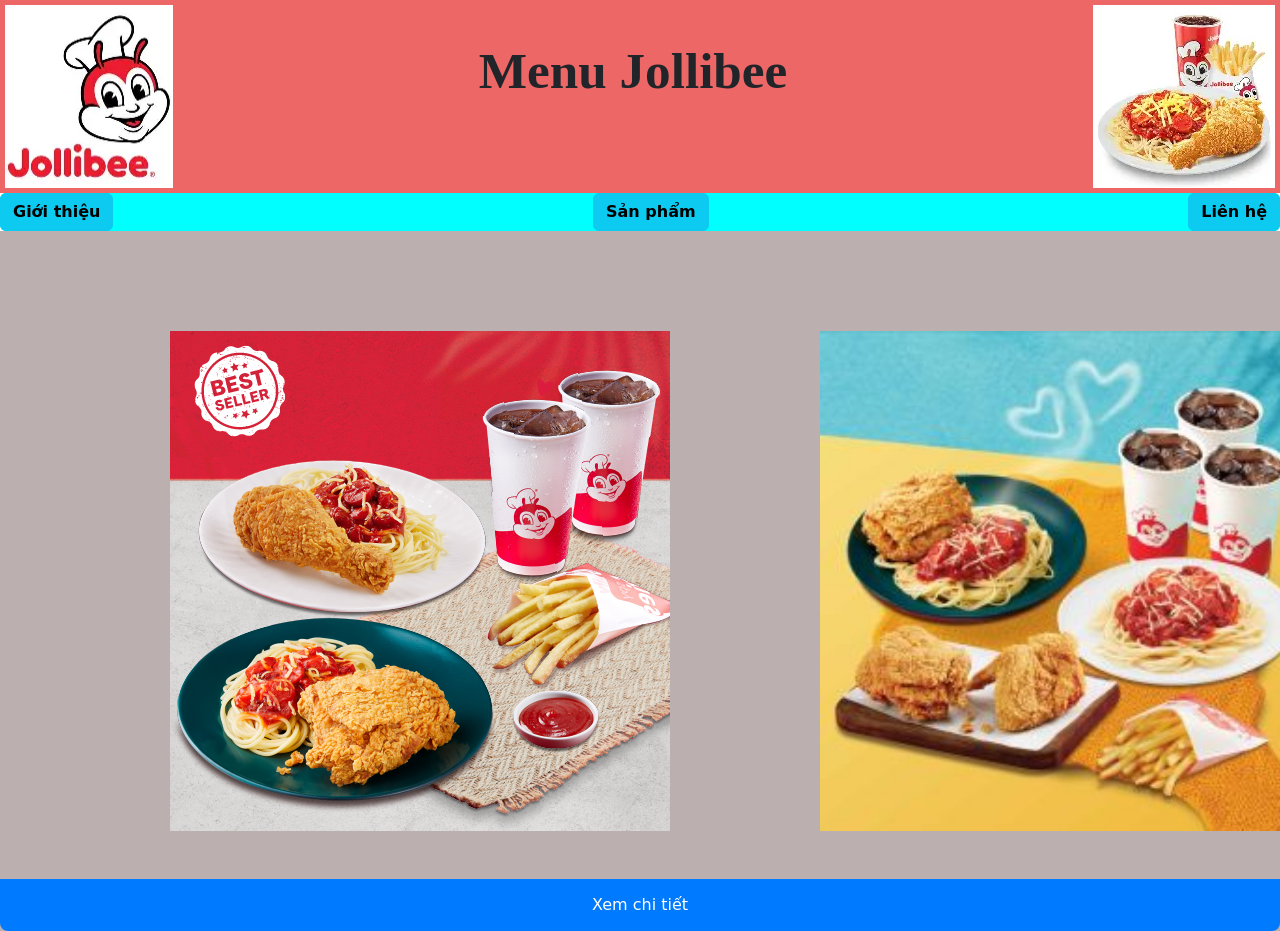
<file: index.html>
<!DOCTYPE HTML>
<html lang="vi">
    <head>
        <title>Trang chủ</title>
        <meta charset="utf-8">
        <link rel="stylesheet" href="css/styleindex.css">
        <!-- Latest compiled and minified CSS -->
        <link href="https://cdn.jsdelivr.net/npm/bootstrap@5.3.8/dist/css/bootstrap.min.css" rel="stylesheet">

        <!-- Latest compiled JavaScript -->
        <script src="https://cdn.jsdelivr.net/npm/bootstrap@5.3.8/dist/js/bootstrap.bundle.min.js"></script>
    </head>
    <body>
        <div id="container">
            <div class="container1">
                <img src="assets/LogoJLB.webp" alt="Logo Jollibee">
                <h1>Menu Jollibee</h1>
                <img src="assets/Sanpham.webp" alt="Sản phẩm BestSeller">
            </div>
            <div class="btn-group">
                <a href="html/gioi-thieu.html"><button type="button" class="btn btn-info fw-bold">Giới thiệu</button></a>
                <a href="html/san-pham.html"><button type="button" class="btn btn-info fw-bold">Sản phẩm</button></a>
                <a><button type="button" class="btn btn-info fw-bold">Liên hệ</button></a>
            </div>
            <div class="container2">
                <div class="Combo">
                    <img style="margin-left:70px;" src="assets/CB145.webp" alt="Combo 145.000">
                    <a href="html/san-pham.html"><button class="btn-bottom">Xem chi tiết</button></a>
                    <img style="margin-top:100px; margin-left:50px; height:500px; width:700;" src="assets/CB185.jpg" alt="Combo 185.000">
                </div>
            </div>
        </div>
    </body>
</html>
</file>
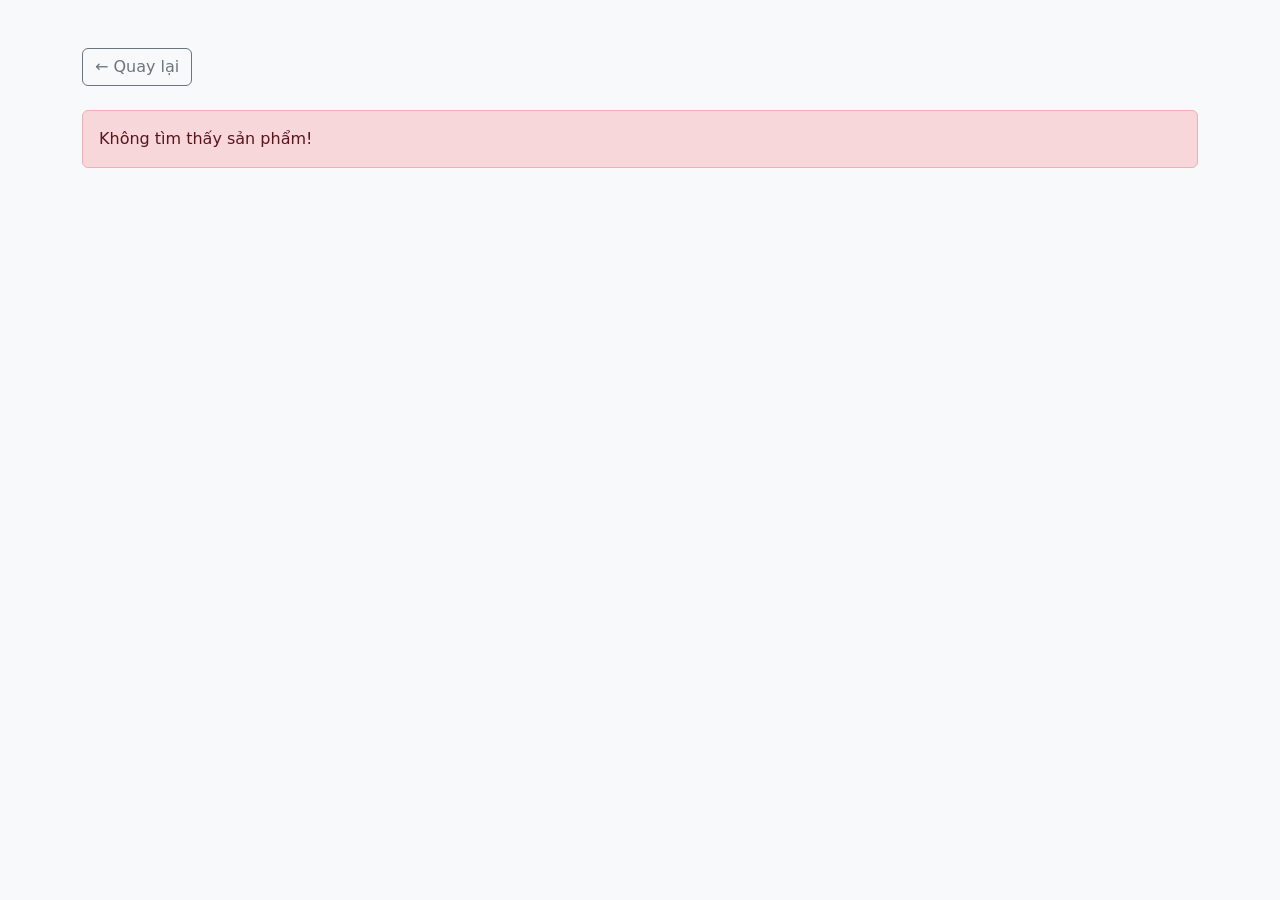
<file: html/chi-tiet.html>
<!DOCTYPE html>
<html lang="vi">
<head>
    <title>Chi tiết sản phẩm</title>
    <meta charset="utf-8">
    <link href="https://cdn.jsdelivr.net/npm/bootstrap@5.3.8/dist/css/bootstrap.min.css" rel="stylesheet">
</head>
<body class="bg-light">

<div class="container py-5">

    <!-- Nút quay lại -->
    <a href="san-pham.html" class="btn btn-outline-secondary mb-4">← Quay lại</a>

    <!-- Nội dung sẽ được JS điền vào đây -->
    <div class="row g-4 align-items-center" id="chi-tiet"></div>

</div>

    <script src="../js/script.js"></script>
</body>
</html>
</file>
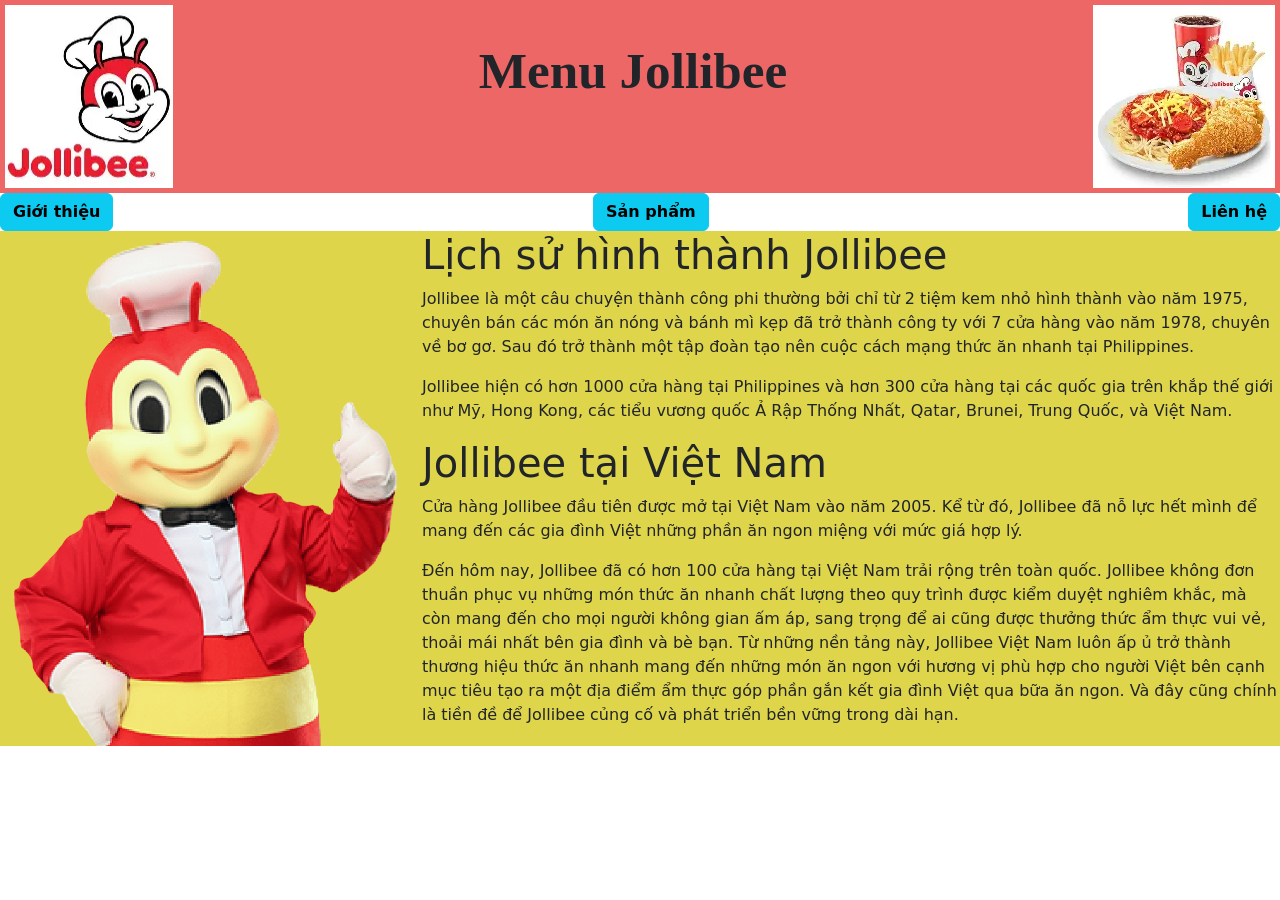
<file: html/gioi-thieu.html>
<!DOCTYPE HTML>
<html lang="vi">
    <head>
        <title>Giới thiệu</title>
        <meta charset="utf-8">
        <link rel="stylesheet" href="../css/style1.css">
        <!-- Latest compiled and minified CSS -->
        <link href="https://cdn.jsdelivr.net/npm/bootstrap@5.3.8/dist/css/bootstrap.min.css" rel="stylesheet">

        <!-- Latest compiled JavaScript -->
        <script src="https://cdn.jsdelivr.net/npm/bootstrap@5.3.8/dist/js/bootstrap.bundle.min.js"></script>
    </head>
    <body>
       <div id="container">
            <div class="container1">
                <img src="../assets/LogoJLB.webp" alt="Logo Jollibee">
                <h1>Menu Jollibee</h1>
                <img src="../assets/Sanpham.webp" alt="Sản phẩm BestSeller">
            </div>
             <div class="btn-group">
                <a href="gioi-thieu.html"><button type="button" class="btn btn-info fw-bold">Giới thiệu</button></a>
                <a href="san-pham.html"><button type="button" class="btn btn-info fw-bold">Sản phẩm</button></a>
                <a><button type="button" class="btn btn-info fw-bold">Liên hệ</button></a>
            </div>
            <div class="container2">
                <div class="box-left">
                    <img src="../assets/BEE.webp" alt="Chú ong">
                </div>
                <div class="box-right">
                    <h1>Lịch sử hình thành Jollibee</h1>

                    <p>
                        Jollibee là một câu chuyện thành công phi thường bởi chỉ từ 2 tiệm kem nhỏ hình thành vào 
                        năm 1975, chuyên bán các món ăn nóng và bánh mì kẹp đã trở thành công ty với 7 cửa hàng 
                        vào năm 1978, chuyên về bơ gơ. Sau đó trở thành một tập đoàn tạo nên cuộc cách mạng 
                        thức ăn nhanh tại Philippines.
                    </p>
                    <p>
                        Jollibee hiện có hơn 1000 cửa hàng tại Philippines và hơn 300 cửa hàng tại các quốc gia trên khắp 
                        thế giới như Mỹ, Hong Kong, các tiểu vương quốc Ả Rập Thống Nhất, Qatar, Brunei, Trung Quốc, và Việt Nam.
                    </p>

                    <h1>Jollibee tại Việt Nam</h1>
                    <p>
                        Cửa hàng Jollibee đầu tiên được mở tại Việt Nam vào năm 2005. Kể từ đó, Jollibee đã nỗ lực hết 
                        mình để mang đến các gia đình Việt những phần ăn ngon miệng với mức giá hợp lý.
                    </p>
                    <p>
                        Đến hôm nay, Jollibee đã có hơn 100 cửa hàng tại Việt Nam trải rộng trên toàn quốc. 
                        Jollibee không đơn thuần phục vụ những món thức ăn nhanh chất lượng theo quy trình được kiểm duyệt 
                        nghiêm khắc, mà còn mang đến cho mọi người không gian ấm áp, sang trọng để ai cũng được thưởng thức 
                        ẩm thực vui vẻ, thoải mái nhất bên gia đình và bè bạn. Từ những nền tảng này, Jollibee Việt Nam luôn ấp 
                        ủ trở thành thương hiệu thức ăn nhanh mang đến những món ăn ngon với hương vị phù hợp cho người Việt bên 
                        cạnh mục tiêu tạo ra một địa điểm ẩm thực góp phần gắn kết gia đình Việt qua bữa ăn ngon. 
                        Và đây cũng chính là tiền đề để Jollibee củng cố và phát triển bền vững trong dài hạn.
                    </p>
                </div>
            </div>
       
    </body>
</html>
</file>
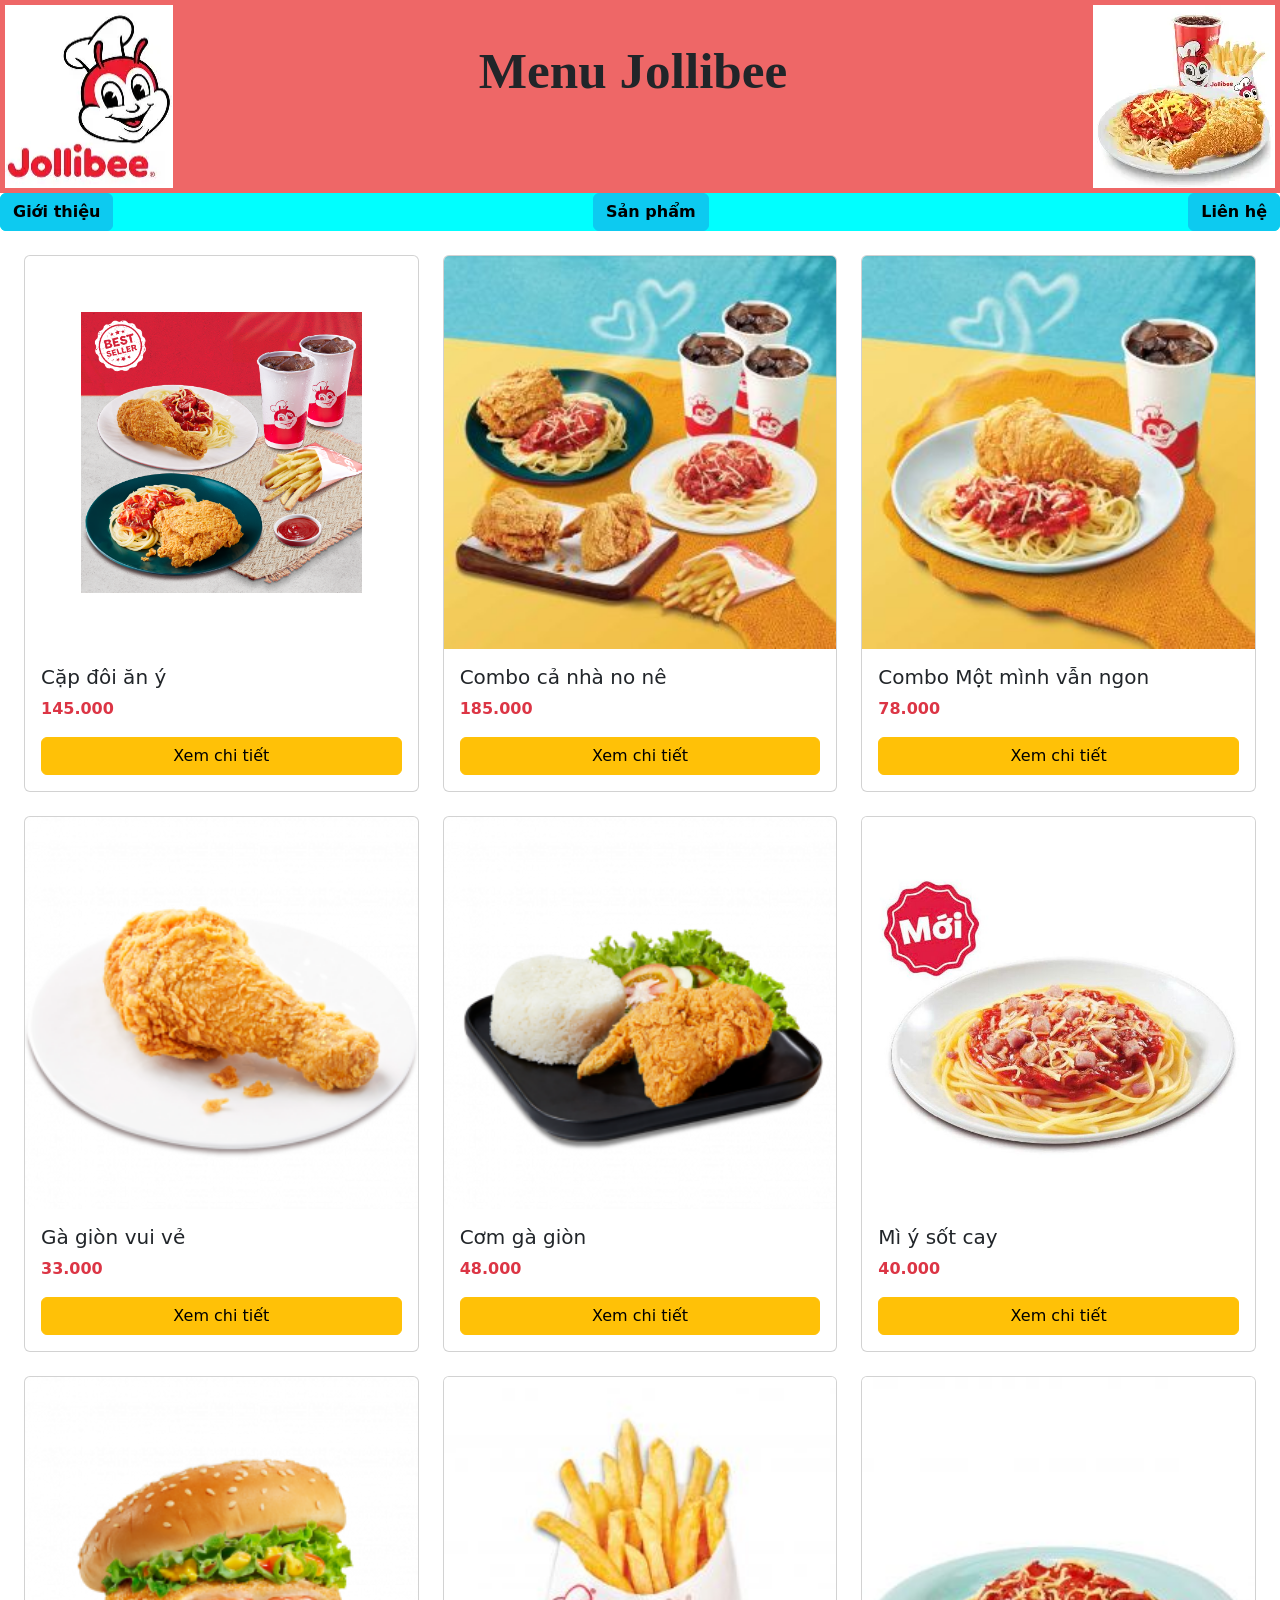
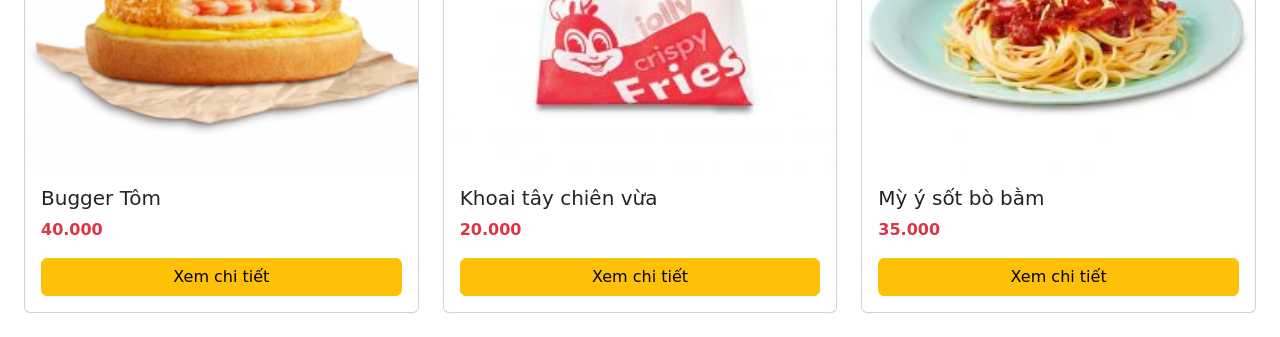
<file: html/san-pham.html>
<!DOCTYPE HTML>
<html lang="vi">
    <head>
        <title>Sản phẩm</title>
        <meta charset="utf-8">
        <link rel="stylesheet" href="../css/style2.css">
        <!-- Latest compiled and minified CSS -->
        <link href="https://cdn.jsdelivr.net/npm/bootstrap@5.3.8/dist/css/bootstrap.min.css" rel="stylesheet">

        <!-- Latest compiled JavaScript -->
        <script src="https://cdn.jsdelivr.net/npm/bootstrap@5.3.8/dist/js/bootstrap.bundle.min.js"></script>
    </head>
    <body>
        <div id="container">
            <div class="container1">
                <img src="../assets/LogoJLB.webp" alt="Logo Jollibee">
                <h1>Menu Jollibee</h1>
                <img src="../assets/Sanpham.webp" alt="Sản phẩm BestSeller">
            </div>
            <div class="btn-group">
                <a href="gioi-thieu.html"><button type="button" class="btn btn-info fw-bold">Giới thiệu</button></a>
                <a href="san-pham.html"><button type="button" class="btn btn-info fw-bold">Sản phẩm</button></a>
                <a href="lien-he.html"><button type="button" class="btn btn-info fw-bold">Liên hệ</button></a>
            </div>
            <div class="container2 p-4" >
                <div class="row g-4">
                <div class="col-4">
                    <div class="card h-100">
                    <img src="../assets/CB145.webp" class="card-img-top" alt="Combo 145">
                <div class="card-body d-flex flex-column">
                    <h5 class="card-title">Cặp đôi ăn ý</h5>
                    <p class="card-text text-danger fw-bold">145.000</p>
                    <a href="chi-tiet.html?id=1" class="btn btn-warning mt-auto">Xem chi tiết</a>
                </div>
            </div>
        </div>

      
        <div class="col-4">
            <div class="card h-100">
                <img src="../assets/CB185.jpg" class="card-img-top" alt="Combo cả nhà no nê">
                <div class="card-body d-flex flex-column">
                    <h5 class="card-title">Combo cả nhà no nê</h5>
                    <p class="card-text text-danger fw-bold">185.000</p>
                    <a href="chi-tiet.html?id=2" class="btn btn-warning mt-auto">Xem chi tiết</a>
                </div>
            </div>
        </div>

        <div class="col-4">
            <div class="card h-100">
                <img src="../assets/78.000.jpg" class="card-img-top" alt="Combo một mình vẫn ngon">
                <div class="card-body d-flex flex-column">
                    <h5 class="card-title">Combo Một mình vẫn ngon</h5>
                    <p class="card-text text-danger fw-bold">78.000</p>
                    <a href="chi-tiet.html?id=3" class="btn btn-warning mt-auto">Xem chi tiết</a>
                </div>
            </div>
        </div>

        <div class="col-4">
            <div class="card h-100">
                <img src="../assets/Chickenjoy.webp" class="card-img-top" alt="Gà rán">
                <div class="card-body d-flex flex-column">
                    <h5 class="card-title">Gà giòn vui vẻ</h5>
                    <p class="card-text text-danger fw-bold">33.000</p>
                    <a href="chi-tiet.html?id=4" class="btn btn-warning mt-auto">Xem chi tiết</a>
                </div>
            </div>
        </div>

            <div class="col-4">
            <div class="card h-100">
                <img src="../assets/Comga.webp" class="card-img-top" alt="Cơm gà">
                <div class="card-body d-flex flex-column">
                    <h5 class="card-title">Cơm gà giòn</h5>
                    <p class="card-text text-danger fw-bold">48.000</p>
                    <a href="chi-tiet.html?id=5" class="btn btn-warning mt-auto">Xem chi tiết</a>
                </div>
            </div>
        </div>

            <div class="col-4">
            <div class="card h-100">
                <img src="../assets/MiYCay.jpg" class="card-img-top" alt="Mỳ ý sốt cay">
                <div class="card-body d-flex flex-column">
                    <h5 class="card-title">Mì ý sốt cay</h5>
                    <p class="card-text text-danger fw-bold">40.000</p>
                    <a href="chi-tiet.html?id=6" class="btn btn-warning mt-auto">Xem chi tiết</a>
                </div>
            </div>
        </div>

            <div class="col-4">
            <div class="card h-100">
                <img src="../assets/ShrimBugger.webp" class="card-img-top" alt="Bugger Tôm">
                <div class="card-body d-flex flex-column">
                    <h5 class="card-title">Bugger Tôm</h5>
                    <p class="card-text text-danger fw-bold">40.000</p>
                    <a href="chi-tiet.html?id=7" class="btn btn-warning mt-auto">Xem chi tiết</a>
                </div>
            </div>
        </div>

            <div class="col-4">
            <div class="card h-100">
                <img src="../assets/KhoaiTay.jpg" class="card-img-top" alt="Khoai tây">
                <div class="card-body d-flex flex-column">
                    <h5 class="card-title">Khoai tây chiên vừa</h5>
                    <p class="card-text text-danger fw-bold">20.000</p>
                    <a href="chi-tiet.html?id=8" class="btn btn-warning mt-auto">Xem chi tiết</a>
                </div>
            </div>
        </div>

            <div class="col-4">
            <div class="card h-100">
                <img src="../assets/MyY.jpg" class="card-img-top" alt="Mỳ ý">
                <div class="card-body d-flex flex-column">
                    <h5 class="card-title">Mỳ ý sốt bò bằm</h5>
                    <p class="card-text text-danger fw-bold">35.000</p>
                    <a href="chi-tiet.html?id=9" class="btn btn-warning mt-auto">Xem chi tiết</a>
                </div>
            </div>
        </div>



        <!-- Thêm sản phẩm tiếp theo tương tự... -->

    </div>
</div>
    <script src="../js/script.js"></script>
</body>
</html>
</file>
<file: css/styleindex.css>
.container1 {
    display: flex;
    justify-content: space-between;
    background-color: rgb(238, 103, 103);
    border-color: black;
    padding: 5px;
}

.container1 h1{
    font-size: 320%;
    font-family: 'Dancing Script', cursive;
    font-weight: 700;
    text-align: center;
    padding-top: 35px;
}


#container> .btn-group{
    display: flex;
    justify-content: space-between;
    background-color: aqua;
}
.container2{
    background-color: rgb(187, 175, 175);
}

.Combo{
    position: relative;
    display:flex;
    max-width: 100%;
    border-radius: 8px 8px 0 0;   
    overflow: hidden;
}

.Combo> img{
    display: block;
    justify-content: space-between;

}*

.btn-bottom{
    position: absolute;
    bottom: 0;           
    left: 0;
    width:100%;        
    padding: 14px 20px;
    background-color: #007bff;
    color: white;
    border: none;
    font-size: 16px;
    font-weight: 500;
    cursor: pointer;
    border-radius: 0 0 8px 8px;   
    z-index: 10;
    transition: 0.3s;
}

.btn-bottom:hover {
    background-color: #0056b3;
}
</file>
<file: css/style1.css>
.container1 {
    display: flex;
    justify-content: space-between;
    background-color: rgb(238, 103, 103);
    border-color: black;
    padding: 5px;
}

.container1 h1{
    font-size: 320%;
    font-family: 'Dancing Script', cursive;
    font-weight: 700;
    text-align: center;
    padding-top: 35px;
}

#container> .btn-group{
    display: flex;
    justify-content: space-between;
}

.container2 {
    display: flex;
    background-color:rgb(223, 213, 75);
}
.container2>.box-right img{
    height:auto;
    width:auto;
    margin-right:80px;
}
</file>
<file: css/style2.css>
.container1 {
    display: flex;
    justify-content: space-between;
    background-color: rgb(238, 103, 103);
    border-color: black;
    padding: 5px;
}

.container1 h1{
    font-size: 320%;
    font-family: 'Dancing Script', cursive;
    font-weight: 700;
    text-align: center;
    padding-top: 35px;
}

#container> .btn-group{
    display: flex;
    justify-content: space-between;
    background-color: aqua;
}
</file>
